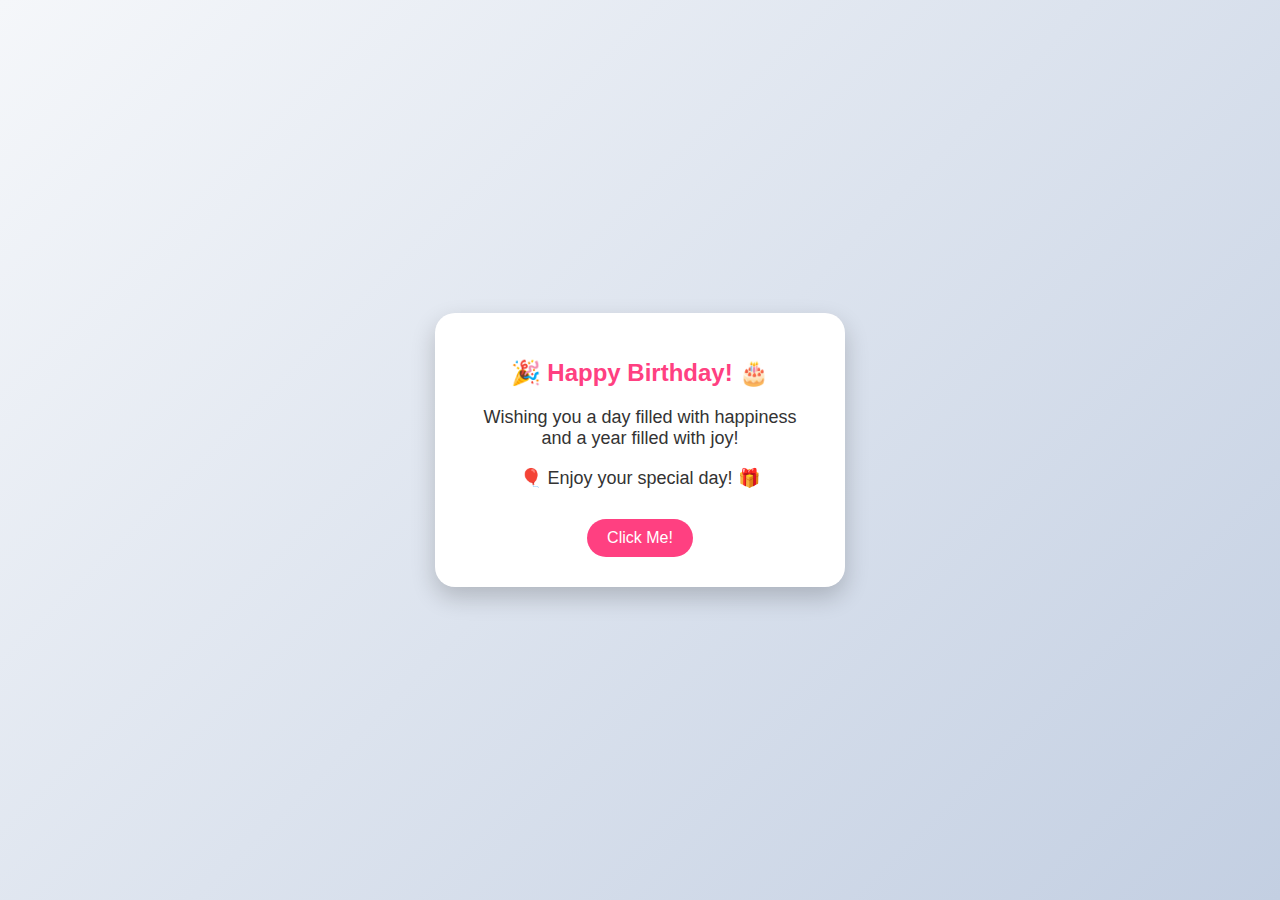
<file: task1/index.html>
<!DOCTYPE html>
<html lang="en">
<head>
  <meta charset="UTF-8" />
  <meta name="viewport" content="width=device-width, initial-scale=1.0"/>
  <title>Birthday Card</title>
  <link rel="stylesheet" href="style.css">
</head>
<body>
  <div class="card">
    <div class="card-header">
      <h1>🎉 Happy Birthday! 🎂</h1>
    </div>
    <div class="card-body">
      <p>Wishing you a day filled with happiness<br> and a year filled with joy!</p>
      <p>🎈 Enjoy your special day! 🎁</p>
    </div>
    <div class="card-footer">
      <button onclick="alert('🎊 Surprise! Have an amazing birthday!')">Click Me!</button>
    </div>
  </div>
</body>
</html>
</file>
<file: task1/style.css>
body {
  margin: 0;
  padding: 0;
  font-family: 'Segoe UI', sans-serif;
  background: linear-gradient(135deg, #f5f7fa, #c3cfe2);
  height: 100vh;
  display: flex;
  justify-content: center;
  align-items: center;
}

.card {
  background: white;
  width: 350px;
  border-radius: 20px;
  box-shadow: 0 10px 25px rgba(0,0,0,0.2);
  text-align: center;
  padding: 30px;
  animation: float 3s ease-in-out infinite;
}

.card-header h1 {
  font-size: 24px;
  color: #ff4081;
}

.card-body {
  margin-top: 20px;
  font-size: 18px;
  color: #333;
}

.card-footer {
  margin-top: 30px;
}

.card-footer button {
  padding: 10px 20px;
  background: #ff4081;
  color: white;
  border: none;
  border-radius: 25px;
  font-size: 16px;
  cursor: pointer;
  transition: background 0.3s;
}

.card-footer button:hover {
  background: #e91e63;
}

@keyframes float {
  0%   { transform: translateY(0px); }
  50%  { transform: translateY(-10px); }
  100% { transform: translateY(0px); }
}
</file>
